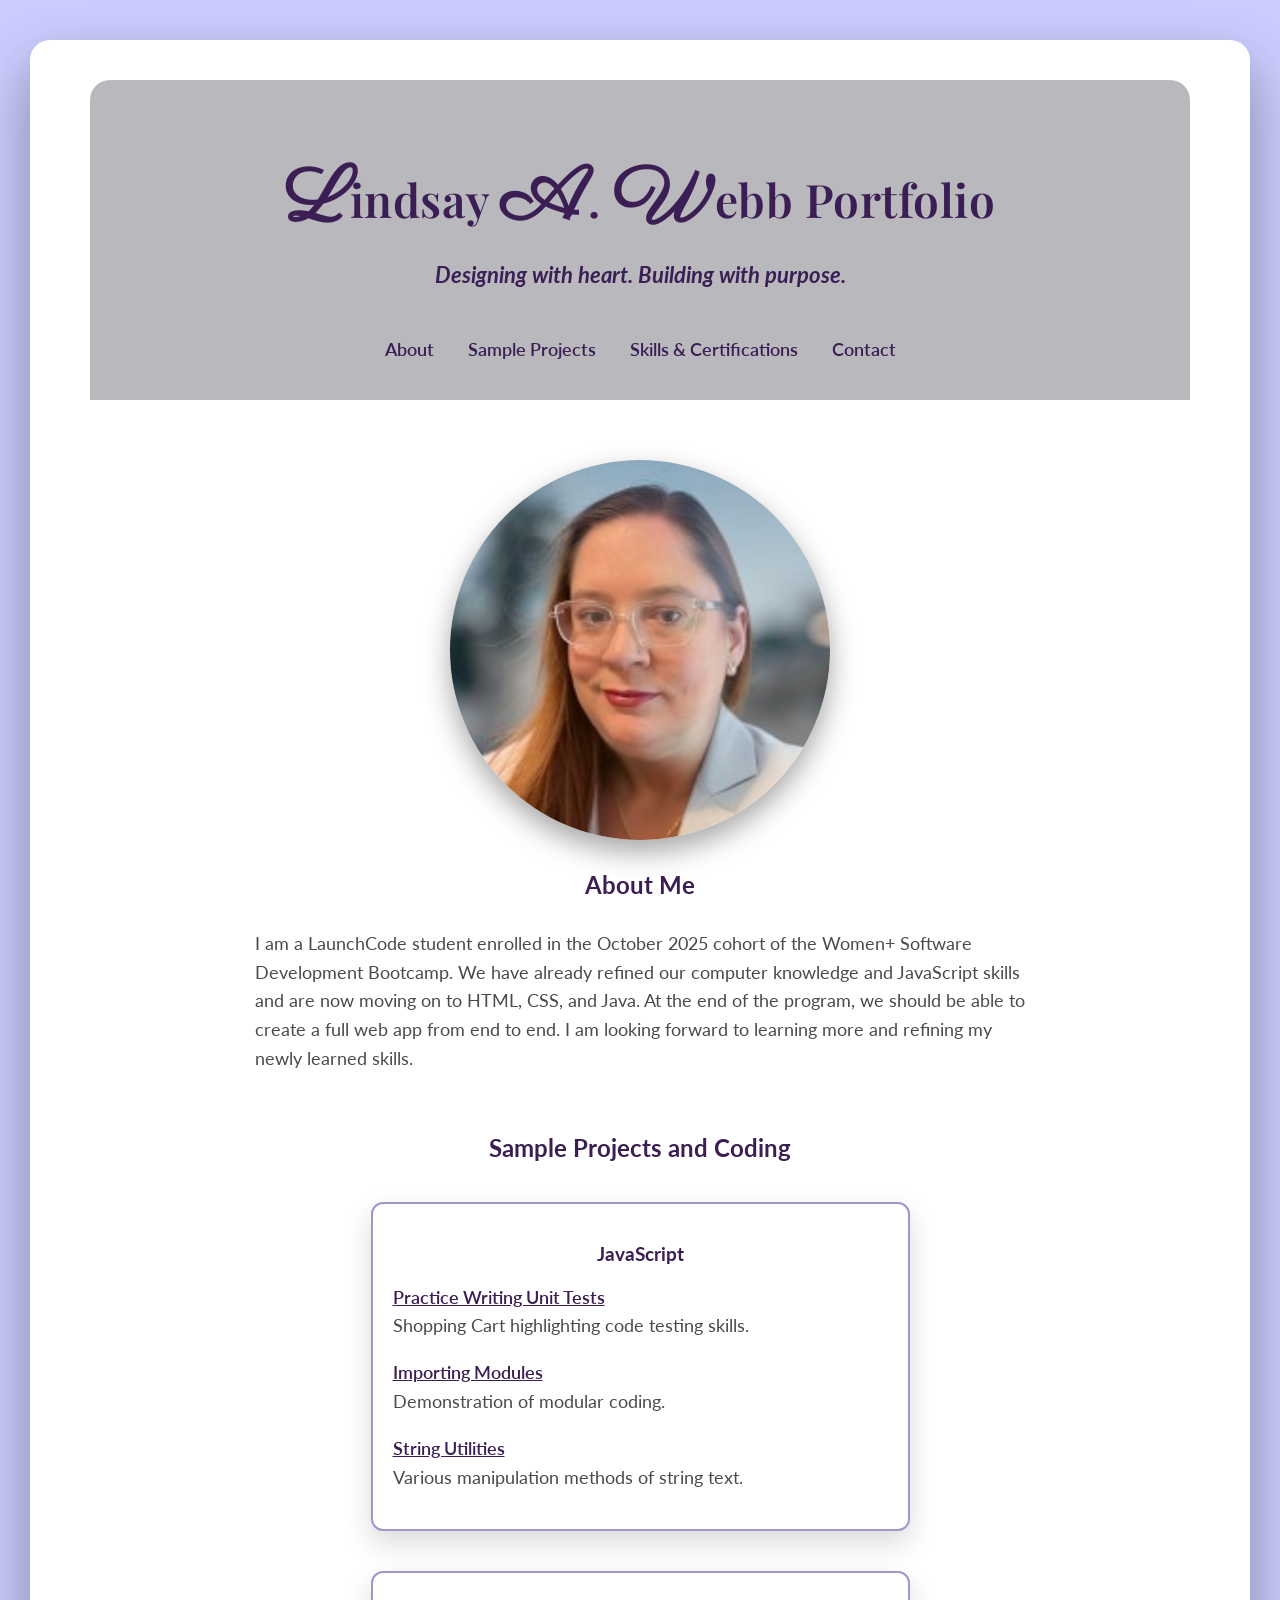
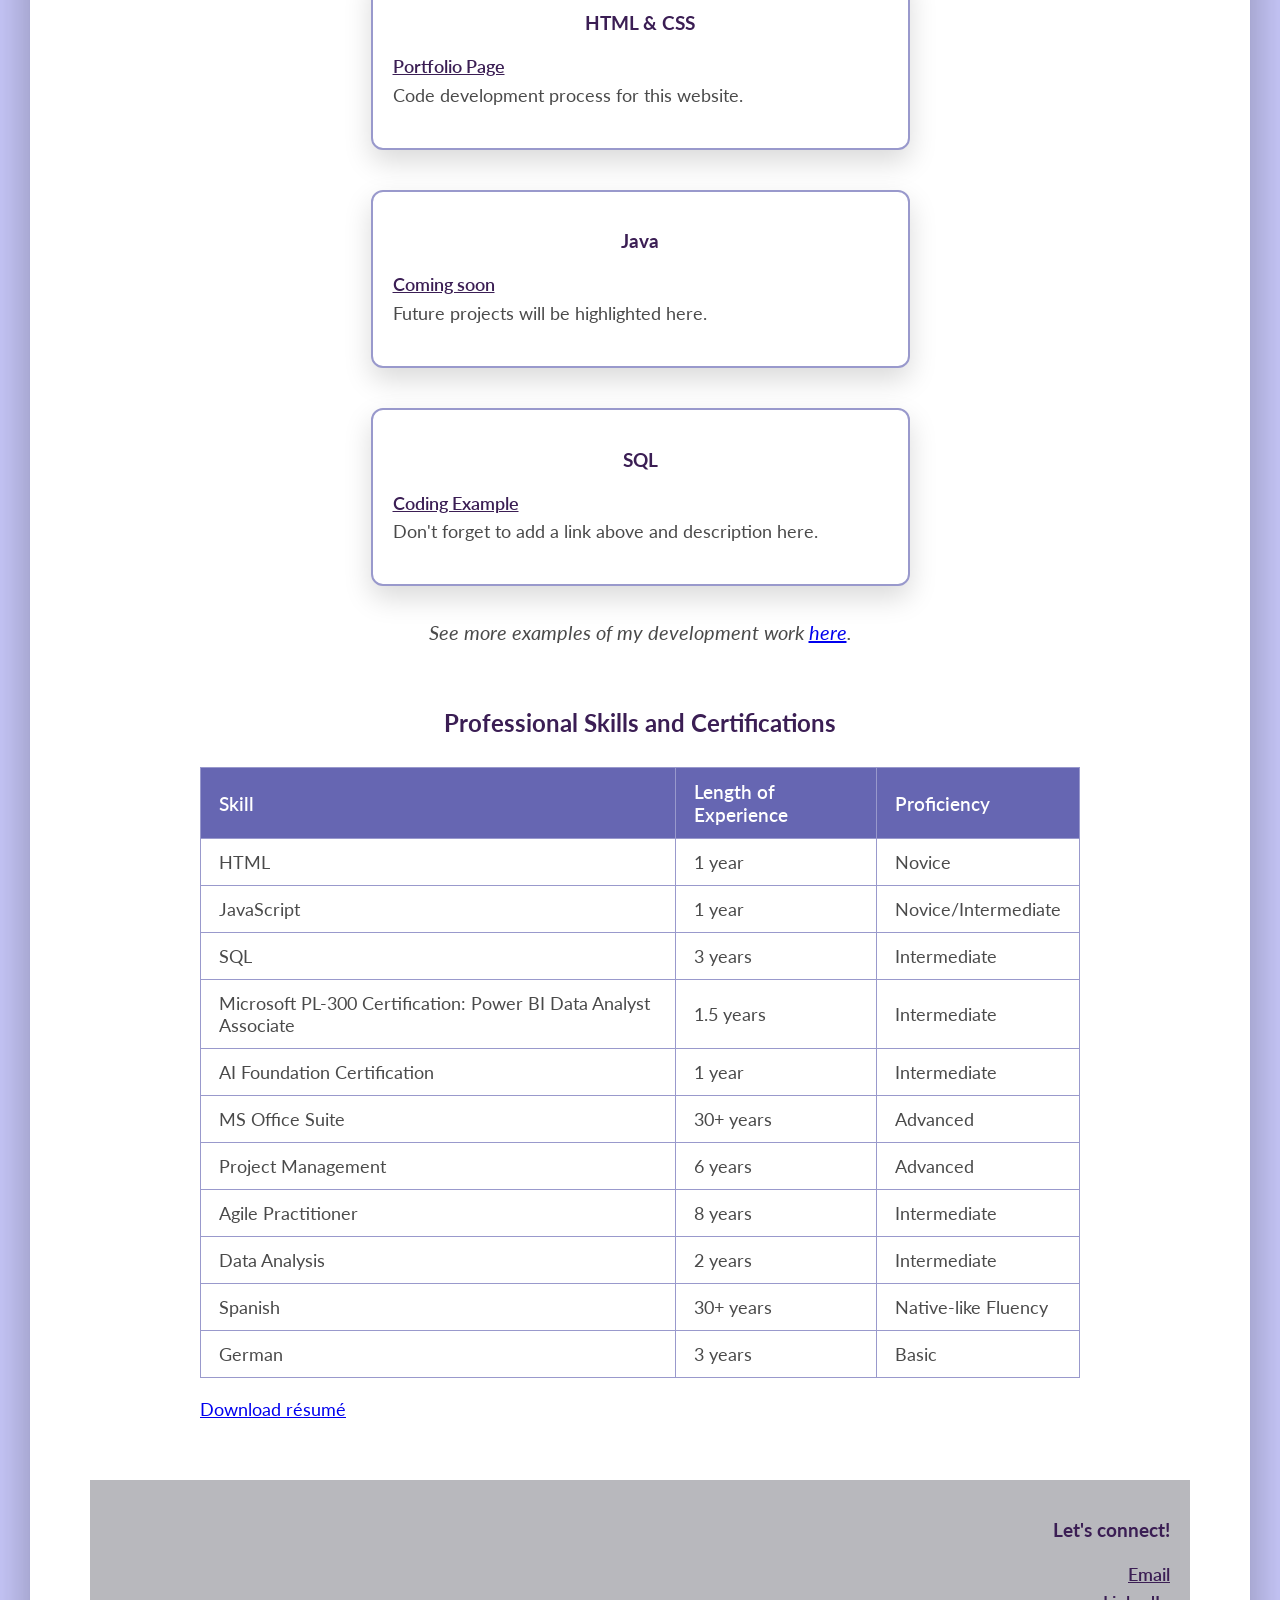
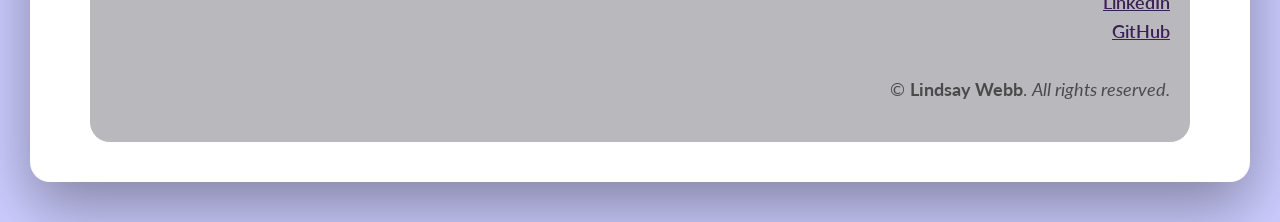
<file: index.html>
<!DOCTYPE html>
<html lang="en">
<head>
    <meta charset="UTF-8">
    <meta name="viewport" content="width=device-width, initial-scale=1.0">
    <title>Lindsay A. Webb Portfolio</title>

    <!-- Google Fonts -->
    <link href="https://fonts.googleapis.com/css2?family=Parisienne&display=swap" rel="stylesheet">
    <link href="https://fonts.googleapis.com/css2?family=Lato:wght@300;400;700&display=swap" rel="stylesheet">
    <link href="https://fonts.googleapis.com/css2?family=Playfair+Display:wght@400;500;600;700&display=swap" rel="stylesheet">

    <!-- Stylesheet -->
    <link rel="stylesheet" href="styles.css">
</head>

<body>
<div class="container">

    <header>
        <h1>
            <span class="fancy">L</span>indsay 
            <span class="fancy">A</span>. 
            <span class="fancy">W</span>ebb Portfolio
        </h1>
        <h2 class="tagline"><em>Designing with heart. Building with purpose.</em></h2>

        <nav>
            <a href="#about">About</a>
            <a href="#projects">Sample Projects</a>
            <a href="#skills">Skills & Certifications</a>
            <a href="#contact">Contact</a>
        </nav>
    </header>

    <main>

        <!-- ABOUT SECTION -->
        <section id="about">
            <img 
                src="profilepic.jpg"
                alt="Lindsay's LinkedIn profile image. She has long hair and is wearing glasses and a white suit."
            >

            <h2>About Me</h2>

            <p>
                I am a LaunchCode student enrolled in the October 2025 cohort of the Women+ Software Development Bootcamp.
                We have already refined our computer knowledge and JavaScript skills and are now moving on to HTML, CSS, and Java.
                At the end of the program, we should be able to create a full web app from end to end.
                I am looking forward to learning more and refining my newly learned skills.
            </p>
        </section>

        <!-- PROJECTS SECTION -->
        <section id="projects">
            <h2>Sample Projects and Coding</h2>

            <div class="project-grid">

                <div class="project-card">
                    <h3>JavaScript</h3>
                    <p>
                        <a href="https://github.com/lindsayowow/1.14.1-practice-writing-unitTests-Lindsay-W">Practice Writing Unit Tests</a><br>
                        Shopping Cart highlighting code testing skills.
                    </p>
                    <p>
                        <a href="https://github.com/lindsayowow/1.12.3-practice-importing-modules-Lindsay-W">Importing Modules</a><br>
                        Demonstration of modular coding.
                    </p>
                    <p>
                        <a href="https://github.com/lindsayowow/1.12.2-practice-string-utilities-Lindsay-W">String Utilities</a><br>
                        Various manipulation methods of string text.
                    </p>
                </div>

                <div class="project-card">
                    <h3>HTML & CSS</h3>
                    <p>
                        <a href="https://github.com/lindsayowow/1.15.2-practice-portfolio-page-Lindsay-W">Portfolio Page</a><br>
                        Code development process for this website.
                    </p>
                </div>

                <div class="project-card">
                    <h3>Java</h3>
                    <p>
                        <a href="">Coming soon</a><br>
                        Future projects will be highlighted here.
                    </p>
                </div>

                <div class="project-card">
                    <h3>SQL</h3>
                    <p>
                        <a href="">Coding Example</a><br>
                        Don't forget to add a link above and description here.
                    </p>
                </div>

            </div>

            <p class="center-note">
                <i>See more examples of my development work <a href="https://github.com/lindsayowow">here</a>.</i>
            </p>
        </section>

        <!-- SKILLS SECTION -->
        <section id="skills">
            <h2>Professional Skills and Certifications</h2>

            <table class="skills-table">
                <thead>
                    <tr>
                        <th class="header-row">Skill</th>
                        <th class="header-row">Length of Experience</th>
                        <th class="header-row">Proficiency</th>
                    </tr>
                </thead>

                <tbody>
                    <tr><td>HTML</td><td>1 year</td><td>Novice</td></tr>
                    <tr><td>JavaScript</td><td>1 year</td><td>Novice/Intermediate</td></tr>
                    <tr><td>SQL</td><td>3 years</td><td>Intermediate</td></tr>
                    <tr><td>Microsoft PL-300 Certification: Power BI Data Analyst Associate</td><td>1.5 years</td><td>Intermediate</td></tr>
                    <tr><td>AI Foundation Certification</td><td>1 year</td><td>Intermediate</td></tr>
                    <tr><td>MS Office Suite</td><td>30+ years</td><td>Advanced</td></tr>
                    <tr><td>Project Management</td><td>6 years</td><td>Advanced</td></tr>
                    <tr><td>Agile Practitioner</td><td>8 years</td><td>Intermediate</td></tr>
                    <tr><td>Data Analysis</td><td>2 years</td><td>Intermediate</td></tr>
                    <tr><td>Spanish</td><td>30+ years</td><td>Native-like Fluency</td></tr>
                    <tr><td>German</td><td>3 years</td><td>Basic</td></tr>
                </tbody>
            </table>

        <a href="LindsayWebbResume.pdf" target="_blank" class="resume-link">Download résumé</a>
        </section>

        <!-- CONTACT SECTION -->
        <section id="contact"></section>

    </main>

    <footer>
        <h3><strong>Let's connect!</strong></h3>
        <p>
            <a target="_blank" href="mailto:lindsayow@gmail.com">Email</a><br>
            <a href="https://www.linkedin.com/in/lindsay-webb">LinkedIn</a><br>
            <a href="https://github.com/lindsayowow">GitHub</a><br>
            <br>
            &copy; <b>Lindsay Webb</b>. <i>All rights reserved.</i>
        </p>
    </footer>

</div>
</body>
</html>
</file>
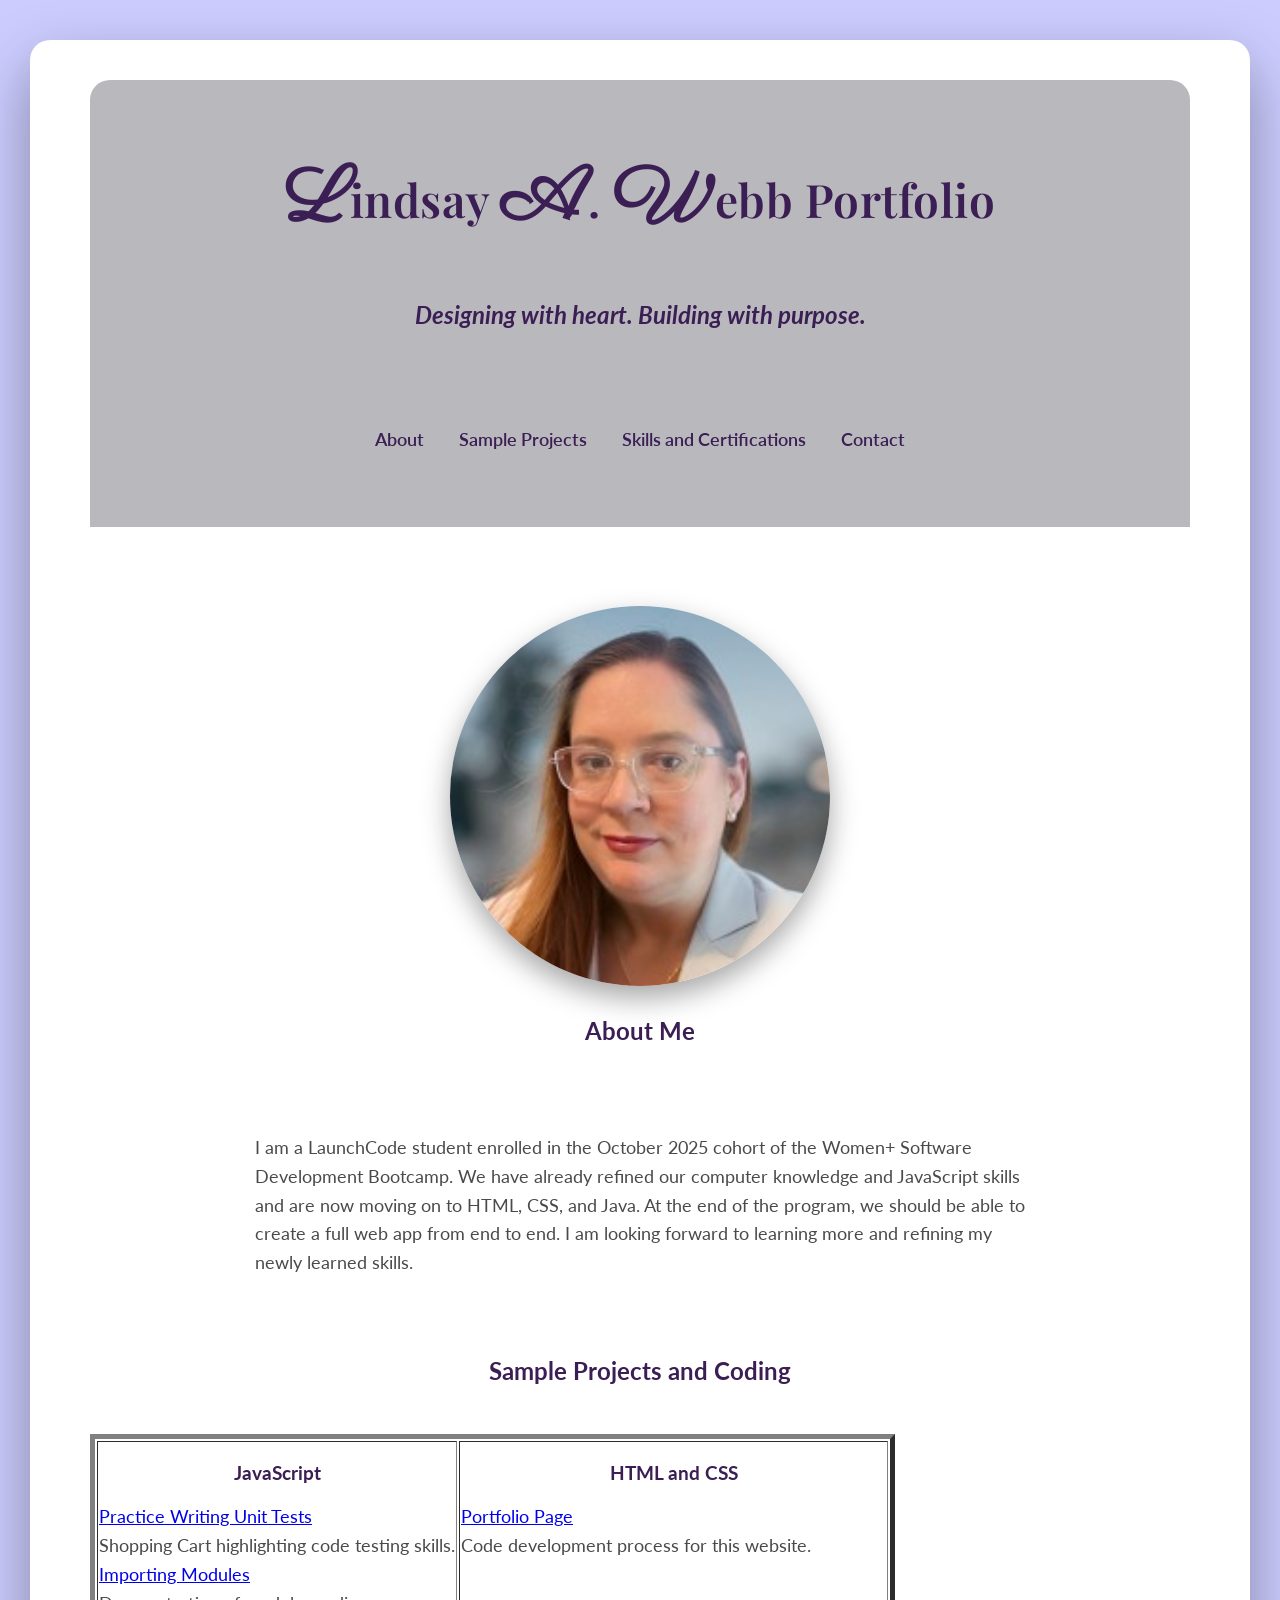
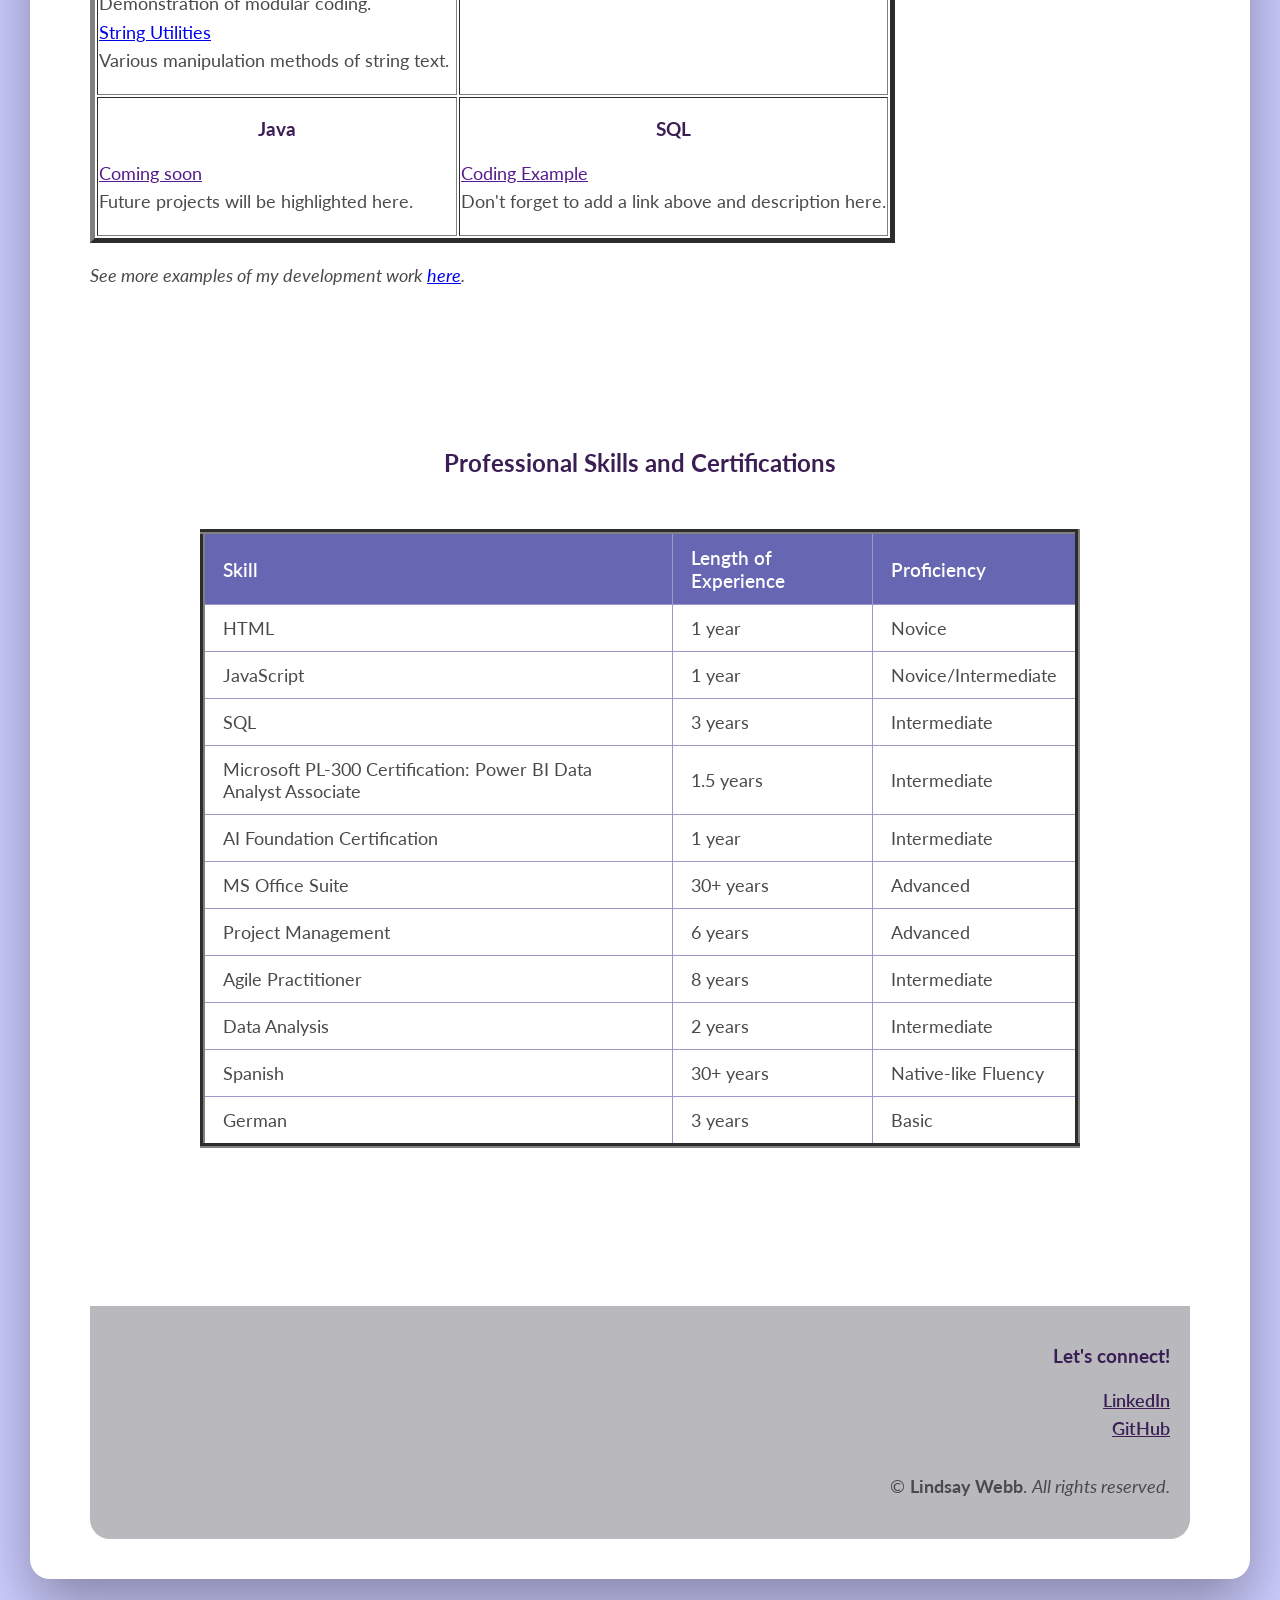
<file: portfoliov2.html>
<!DOCTYPE html>
<html lang="en">
<head>
    <meta charset="UTF-8">
    <meta name="viewport" content="width=device-width, initial-scale=1.0">
    <title>Lindsay A. Webb Portfolio</title>
    <link href="https://fonts.googleapis.com/css2?family=Parisienne&display=swap" rel="stylesheet">
    <link href="https://fonts.googleapis.com/css2?family=Lato:wght@300;400;700&display=swap" rel="stylesheet">
    <link href="https://fonts.googleapis.com/css2?family=Playfair+Display:wght@400;500;600;700&display=swap" rel="stylesheet">
    <link rel="stylesheet" type="text/css" href="styles.css">
</head>

<body>
<div class ="container">
<header>
<h1>
  <span class="fancy">L</span>indsay 
  <span class="fancy">A</span>. 
  <span class="fancy">W</span>ebb Portfolio
</h1>
    <h2><br><em>Designing with heart. Building with purpose.</em></h2>
    <br>
    <nav><h3><a href="#about">About</a>
        <a href="#projects">Sample Projects</a>
        <a href="#skills">Skills and Certifications</a>
        <a href="#contact">Contact</a></h3>
        <br>
    </nav>
</header>
<br>
<main>

    <!-- ABOUT SECTION -->
    <section id="about">
       

        <img 
            src="profilepic.jpg"
            alt="Lindsay's LinkedIn Profile image. She has long hair and is wearing glasses and a white suit."
        >
        <h2>About Me</h2>

        <p><br><br>
            I am a LaunchCode student enrolled in the October 2025 cohort of the Women+ Software Development Bootcamp.
            We have already refined our computer knowledge and JavaScript skills and are now moving on to HTML, CSS, and Java.
            At the end of the program, we should be able to create a full web app from end to end.
            I am looking forward to learning more and refining my newly learned skills.
        </p>
        <br>
    </section>

    <!-- PROJECTS SECTION --> 
    <section id="projects">  
        <h2>Sample Projects and Coding</h2>

        <table class="projects-table" border="5">
            <caption><br></caption>

            <tr><td><h3>JavaScript</h3> 
            <p><a href="https://github.com/lindsayowow/1.14.1-practice-writing-unitTests-Lindsay-W">Practice Writing Unit Tests</a><br>
                Shopping Cart highlighting code testing skills.<br>
            <a href="https://github.com/lindsayowow/1.12.3-practice-importing-modules-Lindsay-W">Importing Modules</a><br>
            Demonstration of modular coding.<br>
            <a href="https://github.com/lindsayowow/1.12.2-practice-string-utilities-Lindsay-W">String Utilities</a><br>   
            Various manipulation methods of string text.</p></td>
            <td><h3>HTML and CSS</h3> 
            <p><a href="https://github.com/lindsayowow/1.15.2-practice-portfolio-page-Lindsay-W">Portfolio Page</a><br>
                Code development process for this website.<br><br><br><br><br></p></td></tr>
            <tr><td><h3>Java</h3> 
            <p><a href="">Coming soon</a><br>
                Future projects will be highlighted here.<br></p></td>
                <td><h3>SQL</h3> 
            <p><a href="">Coding Example</a><br>
                Don't forget to add a link above and description here.<br></p></td></tr>
        </table>
        <p><i>See more examples of my development work <a href="https://github.com/lindsayowow">here</a>.</i></p>
    </section>

<br><br>
    <!-- SKILLS SECTION -->
    <section id="skills">
        <h2>Professional Skills and Certifications</h2>

        <table class="skills-table" border="5">
            <caption><br></caption>

            <tr>
                <th class="header-row">Skill</th>
                <th class="header-row">Length of Experience</th>
                <th class="header-row">Proficiency</th>
            </tr>

            <tr><td>HTML</td><td>1 year</td><td>Novice</td></tr>
            <tr><td>JavaScript</td><td>1 year</td><td>Novice/Intermediate</td></tr>
            <tr><td>SQL</td><td>3 years</td><td>Intermediate</td></tr>
            <tr><td>Microsoft PL-300 Certification: Power BI Data Analyst Associate</td><td>1.5 years</td><td>Intermediate</td></tr>
            <tr><td>AI Foundation Certification</td><td>1 year</td><td>Intermediate</td></tr>
            <tr><td>MS Office Suite</td><td>30+ years</td><td>Advanced</td></tr>
            <tr><td>Project Management</td><td>6 years</td><td>Advanced</td></tr>
            <tr><td>Agile Practitioner</td><td>8 years</td><td>Intermediate</td></tr>
            <tr><td>Data Analysis</td><td>2 years</td><td>Intermediate</td></tr>
            <tr><td>Spanish</td><td>30+ years</td><td>Native-like Fluency</td></tr>
            <tr><td>German</td><td>3 years</td><td>Basic</td></tr>
        </table>
    </section>
<br><br>
<section id="contact"></section>
</main>

<footer>
    <h3><strong>Let's connect!</strong></h3>
        <p><a href="https://www.linkedin.com/in/lindsay-webb">LinkedIn</a><br>
        <a href="https://github.com/lindsayowow">GitHub</a><br><br>
        &copy; <b>Lindsay Webb</b>. <i>All rights reserved.</i></p>
</footer>
</body>
</div> <!---End container-->
</html>
</file>
<file: styles.css>
/* GLOBAL ------------------------------------------------------ */

body {
    background-color: #CCCCFF; /* periwinkle */
    color: #4A4A4A;
    font-family: "Lato", sans-serif;
    margin: 0;
}

h1, h2, h3, h4 {
    color: #3B1E54; /* deep eggplant */
    text-align: center;
}

p {
    font-size: 18px;
    line-height: 1.6;
}

label {
    display: block;
    margin-bottom: 6px;
}

/* CONTAINER --------------------------------------------------- */

.container {
    max-width: 1100px;
    margin: 40px auto;
    background-color: white;
    border-radius: 20px;
    box-shadow: 0 25px 60px rgba(0, 0, 0, 0.35);
    padding: 40px 60px;
}

/* HEADER ------------------------------------------------------ */

header {
    background-color: #B8B8BD;
    text-align: center;
    padding: 40px 20px;
    border-radius: 20px 20px 0 0;
}

h1 {
    font-family: "Playfair Display", serif;
    font-weight: 600;
    font-size: 46px;
    letter-spacing: 0.5px;
    margin-bottom: 10px;
}

h2 {
    margin-bottom: 30px;
}

.fancy {
    font-family: "Parisienne", cursive;
    font-size: 1.6em;
    letter-spacing: 0.04em;
    color: #3B1E54;
    display: inline-block;
}

.tagline {
    margin-top: 10px;
    font-size: 22px;
}

/* NAVIGATION -------------------------------------------------- */

nav {
    margin-top: 50px;
}

nav a {
    margin: 0 15px;
    font-size: 18px;
    color: #3B1E54;
    text-decoration: none;
    font-weight: 600;
}

nav a:hover {
    text-decoration: underline;
}

/* SECTIONS ---------------------------------------------------- */

section {
    margin: 60px 0;
}

/* ABOUT SECTION ---------------------------------------------- */

#about img {
    display: block;
    margin: 0 auto 30px;
    width: 380px;
    height: 380px;
    border-radius: 50%;
    box-shadow: 0 12px 28px rgba(0, 0, 0, 0.35);
    object-fit: cover;
}

#about p {
    width: 70%;
    margin: 20px auto 0;
    text-align: left;
}

/* PROJECTS SECTION ------------------------------------------- */

.project-grid {
    display: flex;
    flex-wrap: wrap;
    gap: 40px;
    justify-content: center;
    margin-top: 40px;
}

.project-card {
    background: white;
    border: 2px solid #9999CC;
    border-radius: 12px;
    padding: 20px;
    width: 45%;
    min-width: 280px;
    box-shadow: 0 12px 28px rgba(0, 0, 0, 0.15);
}

.project-card h3 {
    margin-bottom: 10px;
}

.project-card a {
    color: #3B1E54;
    font-weight: 600;
}

.project-card:hover {
    background-color: #3B1E54; /* deep eggplant */
    color: white;
    border-color: #3B1E54;
    transform: translateY(-6px);
    box-shadow: 0 18px 40px rgba(0, 0, 0, 0.35);
    transition: 0.25s ease;
}

.project-card:hover a {
    color: #E6E6FF; /* soft periwinkle for contrast */
}

.project-card:hover h3 {
    color: white;
     transition: 0.25s ease;
}

.center-note {
    text-align: center;
    font-size: 20px;
    margin-top: 30px;
}

.resume-link {
    display: block;
    width: 80%;
    margin: 20px auto 0; /* one line of space + centered block */
    text-align: left;
    font-size: 18px;
}

/* SKILLS TABLE ------------------------------------------------ */

.skills-table {
    width: 80%;
    margin: 0 auto;
    border-collapse: collapse;
    font-size: 18px;
}

.skills-table th,
.skills-table td {
    padding: 12px 18px;
    border: 1px solid #9999CC;
    text-align: left;
}

.header-row {
    background-color: #6666B2;
    color: white;
    font-size: 19px;
    font-weight: 600;
}

/* FOOTER ------------------------------------------------------ */

footer {
    background-color: #B8B8BD;
    font-size: 8 px;
    margin-top: 40px;
    padding: 20px;
    border-radius: 0 0 20px 20px;
}

footer p,
footer h3 {
    text-align: right;
}

footer a {
    color: #3B1E54;
    font-weight: 600;
}
</file>
